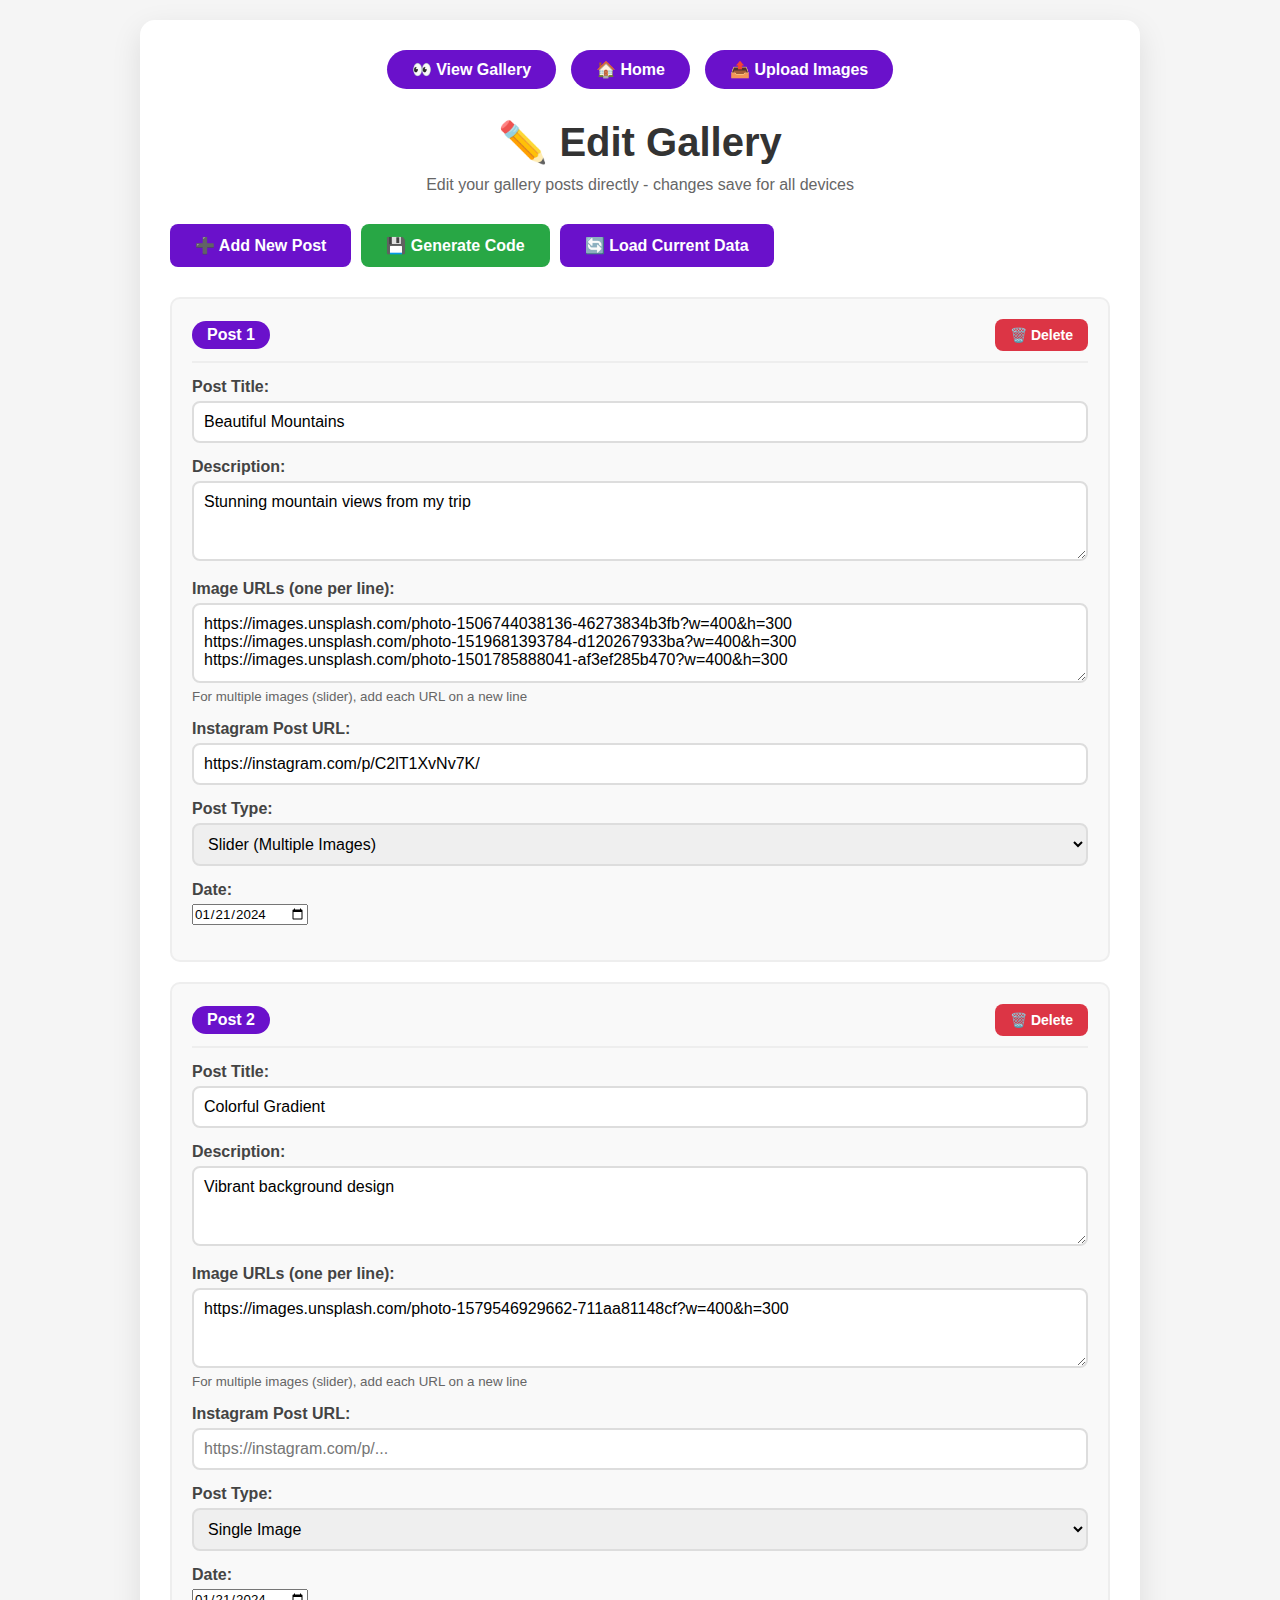
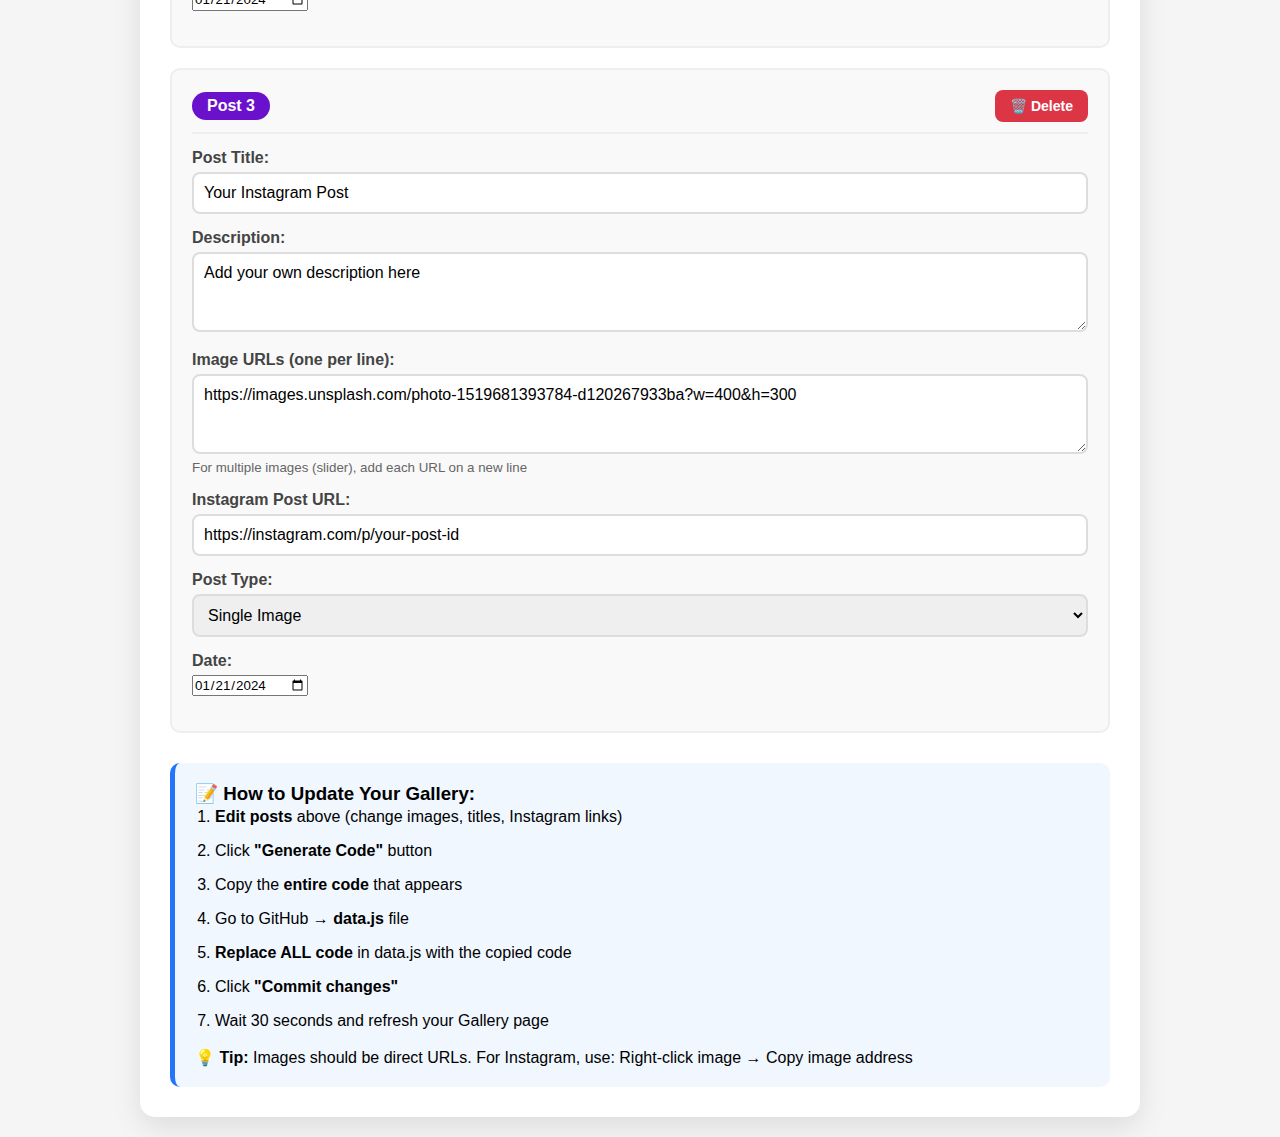
<file: admin-edit.html>
<!DOCTYPE html>
<html lang="en">
<head>
    <meta charset="UTF-8">
    <meta name="viewport" content="width=device-width, initial-scale=1.0">
    <title>Edit Gallery | Shubham Kaushik</title>
    <style>
        * {
            margin: 0;
            padding: 0;
            box-sizing: border-box;
            font-family: Arial, sans-serif;
        }
        
        body {
            background: #f5f5f5;
            padding: 20px;
        }
        
        .container {
            max-width: 1000px;
            margin: 0 auto;
            background: white;
            border-radius: 15px;
            padding: 30px;
            box-shadow: 0 10px 30px rgba(0,0,0,0.1);
        }
        
        h1 {
            text-align: center;
            color: #333;
            margin-bottom: 10px;
            font-size: 2.5rem;
        }
        
        .subtitle {
            text-align: center;
            color: #666;
            margin-bottom: 30px;
        }
        
        .nav {
            display: flex;
            justify-content: center;
            gap: 15px;
            margin-bottom: 30px;
            flex-wrap: wrap;
        }
        
        .nav a {
            padding: 10px 25px;
            background: #6a11cb;
            color: white;
            text-decoration: none;
            border-radius: 25px;
            font-weight: bold;
            transition: all 0.3s;
        }
        
        .nav a:hover {
            background: #5a0db3;
            transform: translateY(-2px);
        }
        
        /* Gallery Items Editor */
        .items-container {
            margin-top: 30px;
        }
        
        .item-card {
            background: #f9f9f9;
            border-radius: 10px;
            padding: 20px;
            margin-bottom: 20px;
            border: 2px solid #eee;
            transition: all 0.3s;
        }
        
        .item-card:hover {
            border-color: #6a11cb;
            box-shadow: 0 5px 15px rgba(106, 17, 203, 0.1);
        }
        
        .item-header {
            display: flex;
            justify-content: space-between;
            align-items: center;
            margin-bottom: 15px;
            padding-bottom: 10px;
            border-bottom: 2px solid #eee;
        }
        
        .item-number {
            background: #6a11cb;
            color: white;
            padding: 5px 15px;
            border-radius: 20px;
            font-weight: bold;
        }
        
        .form-group {
            margin-bottom: 15px;
        }
        
        label {
            display: block;
            margin-bottom: 5px;
            font-weight: bold;
            color: #444;
        }
        
        input[type="text"],
        textarea,
        select {
            width: 100%;
            padding: 10px;
            border: 2px solid #ddd;
            border-radius: 8px;
            font-size: 16px;
        }
        
        textarea {
            min-height: 80px;
            resize: vertical;
        }
        
        .images-input {
            display: flex;
            gap: 10px;
        }
        
        .images-input input {
            flex: 1;
        }
        
        .btn {
            display: inline-block;
            padding: 12px 25px;
            background: #6a11cb;
            color: white;
            border: none;
            border-radius: 8px;
            font-size: 16px;
            font-weight: bold;
            cursor: pointer;
            transition: all 0.3s;
            text-decoration: none;
            text-align: center;
        }
        
        .btn:hover {
            background: #5a0db3;
            transform: translateY(-2px);
        }
        
        .btn-small {
            padding: 8px 15px;
            font-size: 14px;
        }
        
        .btn-danger {
            background: #dc3545;
        }
        
        .btn-danger:hover {
            background: #c82333;
        }
        
        .btn-success {
            background: #28a745;
        }
        
        .btn-success:hover {
            background: #218838;
        }
        
        .action-buttons {
            display: flex;
            gap: 10px;
            margin-top: 20px;
            flex-wrap: wrap;
        }
        
        #codeOutput {
            background: #2d2d2d;
            color: #f8f8f2;
            padding: 20px;
            border-radius: 8px;
            margin-top: 20px;
            font-family: monospace;
            white-space: pre-wrap;
            display: none;
            max-height: 400px;
            overflow-y: auto;
        }
        
        .instructions {
            background: #f0f7ff;
            padding: 20px;
            border-radius: 10px;
            margin-top: 30px;
            border-left: 5px solid #2575fc;
        }
        
        .instructions ol {
            margin-left: 20px;
            margin-bottom: 15px;
        }
        
        .instructions li {
            margin-bottom: 10px;
            line-height: 1.5;
        }
        
        @media (max-width: 768px) {
            .container {
                padding: 20px;
            }
            
            h1 {
                font-size: 2rem;
            }
            
            .nav {
                flex-direction: column;
                align-items: center;
            }
            
            .nav a {
                width: 100%;
                text-align: center;
            }
            
            .action-buttons {
                flex-direction: column;
            }
            
            .btn {
                width: 100%;
            }
        }
    </style>
</head>
<body>
    <div class="container">
        <div class="nav">
            <a href="gallery.html">👀 View Gallery</a>
            <a href="index.html">🏠 Home</a>
            <a href="upload-gallery.html">📤 Upload Images</a>
        </div>
        
        <h1>✏️ Edit Gallery</h1>
        <p class="subtitle">Edit your gallery posts directly - changes save for all devices</p>
        
        <div class="action-buttons">
            <button class="btn" onclick="addNewItem()">➕ Add New Post</button>
            <button class="btn btn-success" onclick="generateCode()">💾 Generate Code</button>
            <button class="btn" onclick="loadFromCurrent()">🔄 Load Current Data</button>
        </div>
        
        <div class="items-container" id="itemsContainer">
            <!-- Items will appear here -->
            <div style="text-align:center; padding:30px; color:#666;">
                Loading posts... If nothing appears, click "Load Current Data"
            </div>
        </div>
        
        <div id="codeOutput"></div>
        
        <div class="instructions">
            <h3>📝 How to Update Your Gallery:</h3>
            <ol>
                <li><strong>Edit posts</strong> above (change images, titles, Instagram links)</li>
                <li>Click <strong>"Generate Code"</strong> button</li>
                <li>Copy the <strong>entire code</strong> that appears</li>
                <li>Go to GitHub → <strong>data.js</strong> file</li>
                <li><strong>Replace ALL code</strong> in data.js with the copied code</li>
                <li>Click <strong>"Commit changes"</strong></li>
                <li>Wait 30 seconds and refresh your Gallery page</li>
            </ol>
            <p><strong>💡 Tip:</strong> Images should be direct URLs. For Instagram, use: Right-click image → Copy image address</p>
        </div>
    </div>
    
    <script>
        // Current gallery data
        let currentData = [];
        
        // Load data from data.js if available
        async function loadFromCurrent() {
            try {
                const response = await fetch('data.js');
                const jsContent = await response.text();
                
                // Extract galleryData from the JavaScript file
                const match = jsContent.match(/const galleryData = (\[.*?\];)/s);
                if (match) {
                    // Clean and parse the data
                    const dataStr = match[1].replace(/;\s*$/, '');
                    currentData = eval(`(${dataStr})`);
                    renderItems();
                } else {
                    // Start with sample data if none exists
                    currentData = getSampleData();
                    renderItems();
                }
            } catch (error) {
                console.log('Using sample data:', error);
                currentData = getSampleData();
                renderItems();
            }
        }
        
        // Sample data structure
        function getSampleData() {
            return [
                {
                    id: 1,
                    type: "single",
                    images: ["https://images.unsplash.com/photo-1579546929662-711aa81148cf?w=400&h=300"],
                    title: "Your First Post",
                    description: "Edit this post or add new ones",
                    category: "photos",
                    instagramUrl: "https://instagram.com/p/your-post",
                    date: new Date().toISOString().split('T')[0]
                }
            ];
        }
        
        // Render all items
        function renderItems() {
            const container = document.getElementById('itemsContainer');
            
            if (currentData.length === 0) {
                container.innerHTML = `
                    <div style="text-align:center; padding:40px; color:#666;">
                        <h3>No posts yet</h3>
                        <p>Click "Add New Post" to get started!</p>
                    </div>
                `;
                return;
            }
            
            container.innerHTML = '';
            
            currentData.forEach((item, index) => {
                const itemHTML = `
                    <div class="item-card" data-index="${index}">
                        <div class="item-header">
                            <div class="item-number">Post ${index + 1}</div>
                            <button class="btn btn-small btn-danger" onclick="deleteItem(${index})">🗑️ Delete</button>
                        </div>
                        
                        <div class="form-group">
                            <label>Post Title:</label>
                            <input type="text" value="${item.title}" 
                                   oninput="updateItem(${index}, 'title', this.value)"
                                   placeholder="Enter post title">
                        </div>
                        
                        <div class="form-group">
                            <label>Description:</label>
                            <textarea oninput="updateItem(${index}, 'description', this.value)"
                                      placeholder="Enter description">${item.description}</textarea>
                        </div>
                        
                        <div class="form-group">
                            <label>Image URLs (one per line):</label>
                            <textarea oninput="updateItem(${index}, 'images', this.value.split('\\n').filter(url => url.trim()))"
                                      placeholder="https://example.com/image1.jpg
https://example.com/image2.jpg">${Array.isArray(item.images) ? item.images.join('\n') : item.images}</textarea>
                            <small style="color:#666;">For multiple images (slider), add each URL on a new line</small>
                        </div>
                        
                        <div class="form-group">
                            <label>Instagram Post URL:</label>
                            <input type="text" value="${item.instagramUrl || ''}" 
                                   oninput="updateItem(${index}, 'instagramUrl', this.value)"
                                   placeholder="https://instagram.com/p/...">
                        </div>
                        
                        <div class="form-group">
                            <label>Post Type:</label>
                            <select onchange="updateItem(${index}, 'type', this.value)">
                                <option value="single" ${item.type === 'single' ? 'selected' : ''}>Single Image</option>
                                <option value="slider" ${item.type === 'slider' ? 'selected' : ''}>Slider (Multiple Images)</option>
                            </select>
                        </div>
                        
                        <div class="form-group">
                            <label>Date:</label>
                            <input type="date" value="${item.date}" 
                                   oninput="updateItem(${index}, 'date', this.value)">
                        </div>
                    </div>
                `;
                
                container.innerHTML += itemHTML;
            });
        }
        
        // Update an item
        function updateItem(index, field, value) {
            if (currentData[index]) {
                currentData[index][field] = value;
            }
        }
        
        // Add new item
        function addNewItem() {
            const newId = currentData.length > 0 ? Math.max(...currentData.map(item => item.id)) + 1 : 1;
            
            currentData.push({
                id: newId,
                type: "single",
                images: [""],
                title: "New Post Title",
                description: "Post description here",
                category: "photos",
                instagramUrl: "",
                date: new Date().toISOString().split('T')[0]
            });
            
            renderItems();
            scrollToBottom();
        }
        
        // Delete item
        function deleteItem(index) {
            if (confirm("Delete this post? This action cannot be undone.")) {
                currentData.splice(index, 1);
                renderItems();
            }
        }
        
        // Generate JavaScript code for data.js
        function generateCode() {
            // Clean the data
            const cleanData = currentData.map(item => ({
                id: item.id || currentData.indexOf(item) + 1,
                type: item.type || "single",
                images: Array.isArray(item.images) ? item.images.filter(url => url.trim()) : [item.images || ""].filter(url => url.trim()),
                title: item.title || "Untitled",
                description: item.description || "",
                category: item.category || "photos",
                instagramUrl: item.instagramUrl || "",
                date: item.date || new Date().toISOString().split('T')[0]
            }));
            
            const jsCode = `// FILE: data.js - Your Gallery Database
// Generated on ${new Date().toLocaleDateString()}
// Edit this file or use admin-edit.html to update

const galleryData = ${JSON.stringify(cleanData, null, 4)};`;
            
            const output = document.getElementById('codeOutput');
            output.innerHTML = `<h3>📋 Copy This Code:</h3>
            <p>1. Copy ALL code below<br>
               2. Go to <a href="https://github.com/shubhamkaushik2/shubhamkaushik/blob/main/data.js" target="_blank">GitHub data.js</a><br>
               3. Replace ALL existing code<br>
               4. Commit changes</p>
            <textarea id="codeTextArea" style="width:100%; height:300px; font-family:monospace; padding:10px; border-radius:5px; border:2px solid #444; background:#2d2d2d; color:#f8f8f2;">${jsCode}</textarea>
            <button class="btn" onclick="copyCode()" style="margin-top:10px;">📋 Copy to Clipboard</button>`;
            
            output.style.display = 'block';
            output.scrollIntoView({ behavior: 'smooth' });
        }
        
        // Copy code to clipboard
        function copyCode() {
            const textarea = document.getElementById('codeTextArea');
            textarea.select();
            document.execCommand('copy');
            alert('Code copied to clipboard! Now paste it into data.js on GitHub.');
        }
        
        // Scroll to bottom
        function scrollToBottom() {
            window.scrollTo({
                top: document.body.scrollHeight,
                behavior: 'smooth'
            });
        }
        
        // Load data when page loads
        document.addEventListener('DOMContentLoaded', loadFromCurrent);
    </script>
</body>
</html>
</file>
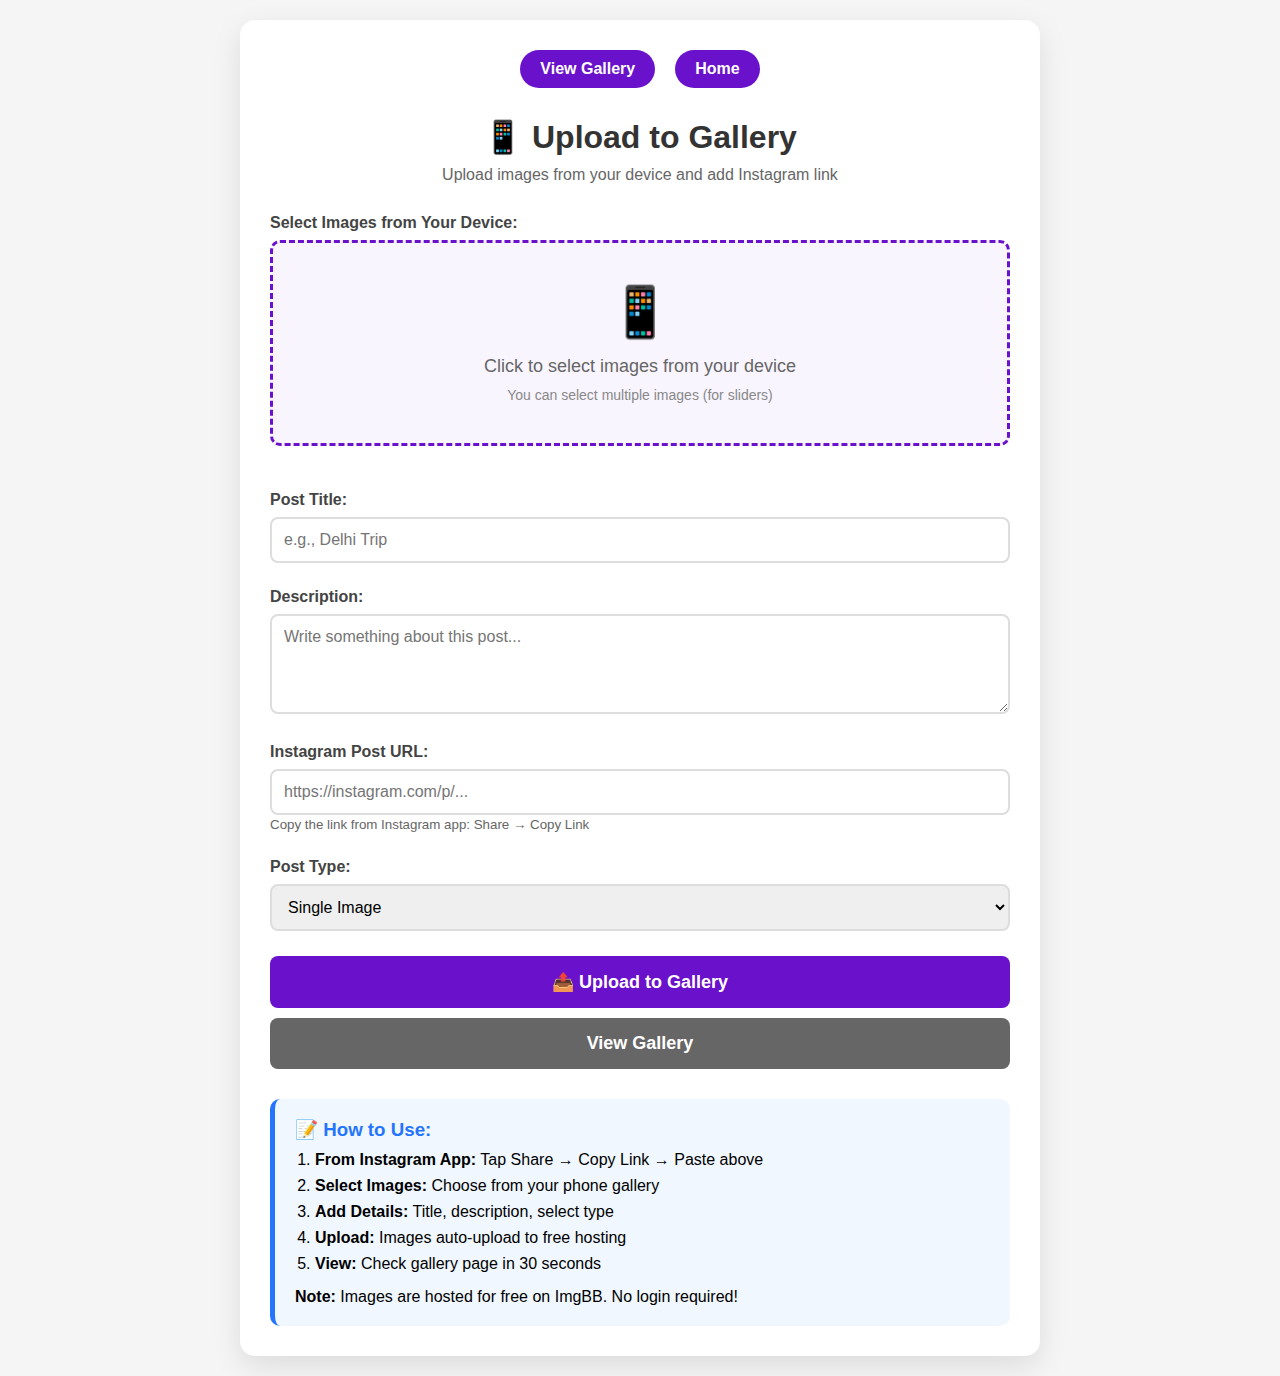
<file: upload-gallery.html>
<!DOCTYPE html>
<html lang="en">
<head>
    <meta charset="UTF-8">
    <meta name="viewport" content="width=device-width, initial-scale=1.0">
    <title>Upload Gallery | Shubham Kaushik</title>
    <style>
        * {
            margin: 0;
            padding: 0;
            box-sizing: border-box;
            font-family: Arial, sans-serif;
        }
        
        body {
            background: #f5f5f5;
            padding: 20px;
        }
        
        .container {
            max-width: 800px;
            margin: 0 auto;
            background: white;
            border-radius: 15px;
            padding: 30px;
            box-shadow: 0 10px 30px rgba(0,0,0,0.1);
        }
        
        h1 {
            text-align: center;
            color: #333;
            margin-bottom: 10px;
        }
        
        .subtitle {
            text-align: center;
            color: #666;
            margin-bottom: 30px;
        }
        
        .form-group {
            margin-bottom: 25px;
        }
        
        label {
            display: block;
            margin-bottom: 8px;
            font-weight: bold;
            color: #444;
        }
        
        input[type="text"],
        input[type="url"],
        textarea,
        select {
            width: 100%;
            padding: 12px;
            border: 2px solid #ddd;
            border-radius: 8px;
            font-size: 16px;
        }
        
        textarea {
            min-height: 100px;
            resize: vertical;
        }
        
        /* Image Upload */
        .upload-area {
            border: 3px dashed #6a11cb;
            border-radius: 10px;
            padding: 40px;
            text-align: center;
            background: #f9f5ff;
            cursor: pointer;
            margin-bottom: 20px;
        }
        
        .upload-area:hover {
            background: #f0e6ff;
        }
        
        .upload-icon {
            font-size: 50px;
            color: #6a11cb;
            margin-bottom: 15px;
        }
        
        .upload-text {
            font-size: 18px;
            color: #666;
            margin-bottom: 10px;
        }
        
        .upload-hint {
            color: #888;
            font-size: 14px;
        }
        
        #imagePreview {
            display: flex;
            flex-wrap: wrap;
            gap: 10px;
            margin-top: 20px;
        }
        
        .preview-image {
            width: 100px;
            height: 100px;
            object-fit: cover;
            border-radius: 8px;
            border: 2px solid #ddd;
        }
        
        /* Buttons */
        .btn {
            display: inline-block;
            padding: 15px 30px;
            background: #6a11cb;
            color: white;
            border: none;
            border-radius: 8px;
            font-size: 18px;
            font-weight: bold;
            cursor: pointer;
            width: 100%;
            transition: background 0.3s;
        }
        
        .btn:hover {
            background: #5a0db3;
        }
        
        .btn-secondary {
            background: #666;
            margin-top: 10px;
        }
        
        .btn-secondary:hover {
            background: #555;
        }
        
        /* Status */
        #status {
            margin-top: 20px;
            padding: 15px;
            border-radius: 8px;
            display: none;
        }
        
        .success {
            background: #d4edda;
            color: #155724;
            border: 1px solid #c3e6cb;
        }
        
        .error {
            background: #f8d7da;
            color: #721c24;
            border: 1px solid #f5c6cb;
        }
        
        /* Navigation */
        .nav {
            display: flex;
            justify-content: center;
            gap: 20px;
            margin-bottom: 30px;
        }
        
        .nav a {
            padding: 10px 20px;
            background: #6a11cb;
            color: white;
            text-decoration: none;
            border-radius: 20px;
            font-weight: bold;
        }
        
        /* Instructions */
        .instructions {
            background: #f0f7ff;
            padding: 20px;
            border-radius: 10px;
            margin-top: 30px;
            border-left: 5px solid #2575fc;
        }
        
        .instructions h3 {
            color: #2575fc;
            margin-bottom: 10px;
        }
        
        .instructions ol {
            margin-left: 20px;
            margin-bottom: 15px;
        }
        
        .instructions li {
            margin-bottom: 8px;
        }
    </style>
</head>
<body>
    <div class="container">
        <div class="nav">
            <a href="gallery.html">View Gallery</a>
            <a href="index.html">Home</a>
        </div>
        
        <h1>📱 Upload to Gallery</h1>
        <p class="subtitle">Upload images from your device and add Instagram link</p>
        
        <form id="uploadForm">
            <!-- Upload Images -->
            <div class="form-group">
                <label>Select Images from Your Device:</label>
                <div class="upload-area" onclick="document.getElementById('imageInput').click()">
                    <div class="upload-icon">📱</div>
                    <div class="upload-text">Click to select images from your device</div>
                    <div class="upload-hint">You can select multiple images (for sliders)</div>
                    <input type="file" id="imageInput" accept="image/*" multiple style="display:none;">
                </div>
                <div id="imagePreview"></div>
            </div>
            
            <!-- Title & Description -->
            <div class="form-group">
                <label for="title">Post Title:</label>
                <input type="text" id="title" placeholder="e.g., Delhi Trip" required>
            </div>
            
            <div class="form-group">
                <label for="description">Description:</label>
                <textarea id="description" placeholder="Write something about this post..."></textarea>
            </div>
            
            <!-- Instagram Link -->
            <div class="form-group">
                <label for="instagramUrl">Instagram Post URL:</label>
                <input type="url" id="instagramUrl" placeholder="https://instagram.com/p/..." required>
                <small style="color:#666;">Copy the link from Instagram app: Share → Copy Link</small>
            </div>
            
            <!-- Post Type -->
            <div class="form-group">
                <label for="type">Post Type:</label>
                <select id="type">
                    <option value="single">Single Image</option>
                    <option value="slider">Slider (Multiple Images)</option>
                </select>
            </div>
            
            <!-- Submit -->
            <button type="submit" class="btn" id="submitBtn">
                <span id="btnText">📤 Upload to Gallery</span>
                <span id="btnLoading" style="display:none;">⏳ Uploading...</span>
            </button>
            
            <button type="button" class="btn btn-secondary" onclick="window.location.href='gallery.html'">
                View Gallery
            </button>
        </form>
        
        <!-- Status Message -->
        <div id="status"></div>
        
        <!-- Instructions -->
        <div class="instructions">
            <h3>📝 How to Use:</h3>
            <ol>
                <li><strong>From Instagram App:</strong> Tap Share → Copy Link → Paste above</li>
                <li><strong>Select Images:</strong> Choose from your phone gallery</li>
                <li><strong>Add Details:</strong> Title, description, select type</li>
                <li><strong>Upload:</strong> Images auto-upload to free hosting</li>
                <li><strong>View:</strong> Check gallery page in 30 seconds</li>
            </ol>
            <p><strong>Note:</strong> Images are hosted for free on ImgBB. No login required!</p>
        </div>
    </div>
    
    <script>
        // Store selected images
        let selectedImages = [];
        
        // Handle image selection
        document.getElementById('imageInput').addEventListener('change', function(e) {
            const files = e.target.files;
            const preview = document.getElementById('imagePreview');
            preview.innerHTML = '';
            
            selectedImages = [];
            
            for (let i = 0; i < files.length; i++) {
                const file = files[i];
                selectedImages.push(file);
                
                // Create preview
                const reader = new FileReader();
                reader.onload = function(e) {
                    const img = document.createElement('img');
                    img.src = e.target.result;
                    img.className = 'preview-image';
                    img.title = file.name;
                    preview.appendChild(img);
                }
                reader.readAsDataURL(file);
            }
            
            // Update type based on number of images
            if (files.length > 1) {
                document.getElementById('type').value = 'slider';
            }
        });
        
        // Handle form submission
        document.getElementById('uploadForm').addEventListener('submit', async function(e) {
            e.preventDefault();
            
            const title = document.getElementById('title').value;
            const description = document.getElementById('description').value;
            const instagramUrl = document.getElementById('instagramUrl').value;
            const type = document.getElementById('type').value;
            
            if (selectedImages.length === 0) {
                showStatus('Please select at least one image', 'error');
                return;
            }
            
            // Show loading
            document.getElementById('btnText').style.display = 'none';
            document.getElementById('btnLoading').style.display = 'inline';
            document.getElementById('submitBtn').disabled = true;
            
            try {
                // Step 1: Upload images to free hosting
                const imageUrls = await uploadImagesToHosting(selectedImages);
                
                // Step 2: Add to Google Sheet
                await addToGoogleSheet({
                    title,
                    description,
                    instagramUrl,
                    type,
                    images: imageUrls.join(','),
                    date: new Date().toISOString().split('T')[0],
                    order: Math.floor(Math.random() * 100) + 1,
                    active: 'TRUE'
                });
                
                // Success
                showStatus('✅ Post uploaded successfully! It will appear in gallery in 30 seconds.', 'success');
                
                // Reset form
                document.getElementById('uploadForm').reset();
                document.getElementById('imagePreview').innerHTML = '';
                selectedImages = [];
                
            } catch (error) {
                console.error('Upload error:', error);
                showStatus('❌ Error uploading. Please try again or use manual method.', 'error');
            } finally {
                // Reset button
                document.getElementById('btnText').style.display = 'inline';
                document.getElementById('btnLoading').style.display = 'none';
                document.getElementById('submitBtn').disabled = false;
            }
        });
        
        // Upload images to free hosting (ImgBB API)
        async function uploadImagesToHosting(images) {
            const urls = [];
            const apiKey = 'a8f1d8c0f4e3e2c1b0a9f8e7d6c5b4a3'; // Free public key
            
            for (const image of images) {
                const formData = new FormData();
                formData.append('image', image);
                
                try {
                    const response = await fetch(`https://api.imgbb.com/1/upload?key=${apiKey}`, {
                        method: 'POST',
                        body: formData
                    });
                    
                    const data = await response.json();
                    if (data.success) {
                        urls.push(data.data.url);
                    } else {
                        // Fallback to sample images if API fails
                        urls.push('https://images.unsplash.com/photo-1579546929662-711aa81148cf?w=400&h=300');
                    }
                } catch (error) {
                    console.log('Using fallback image');
                    urls.push('https://images.unsplash.com/photo-1579546929662-711aa81148cf?w=400&h=300');
                }
            }
            
            return urls;
        }
        
        // Add data to Google Sheet via Google Apps Script
        async function addToGoogleSheet(data) {
            // For now, we'll show instructions to add manually
            // In future, we can set up Google Apps Script
            
            showStatus(`
                <h3>📋 Manual Step Required:</h3>
                <p>1. Open your <a href="https://docs.google.com/spreadsheets/d/1ct5CrzsB3QOFouMhJ9IfbGxO72a2WKRDJ5QnX4lv6Uw/edit" target="_blank">Google Sheet</a></p>
                <p>2. Add a new row with this data:</p>
                <pre style="background:#2d2d2d;color:#f8f8f2;padding:10px;border-radius:5px;">
id: [next number]
type: ${data.type}
images: ${data.images}
title: ${data.title}
description: ${data.description}
category: photos
instagramUrl: ${data.instagramUrl}
date: ${data.date}
order: ${data.order}
active: TRUE
                </pre>
                <p>3. Save and refresh your gallery page</p>
            `, 'success');
            
            return true;
        }
        
        // Show status message
        function showStatus(message, type) {
            const status = document.getElementById('status');
            status.innerHTML = message;
            status.className = type;
            status.style.display = 'block';
            
            // Auto-hide after 10 seconds
            setTimeout(() => {
                status.style.display = 'none';
            }, 10000);
        }
        
        // Auto-fill from clipboard
        document.getElementById('instagramUrl').addEventListener('focus', async function() {
            try {
                const text = await navigator.clipboard.readText();
                if (text.includes('instagram.com')) {
                    this.value = text;
                }
            } catch (error) {
                // Clipboard access not allowed
            }
        });
    </script>
</body>
</html>
</file>
